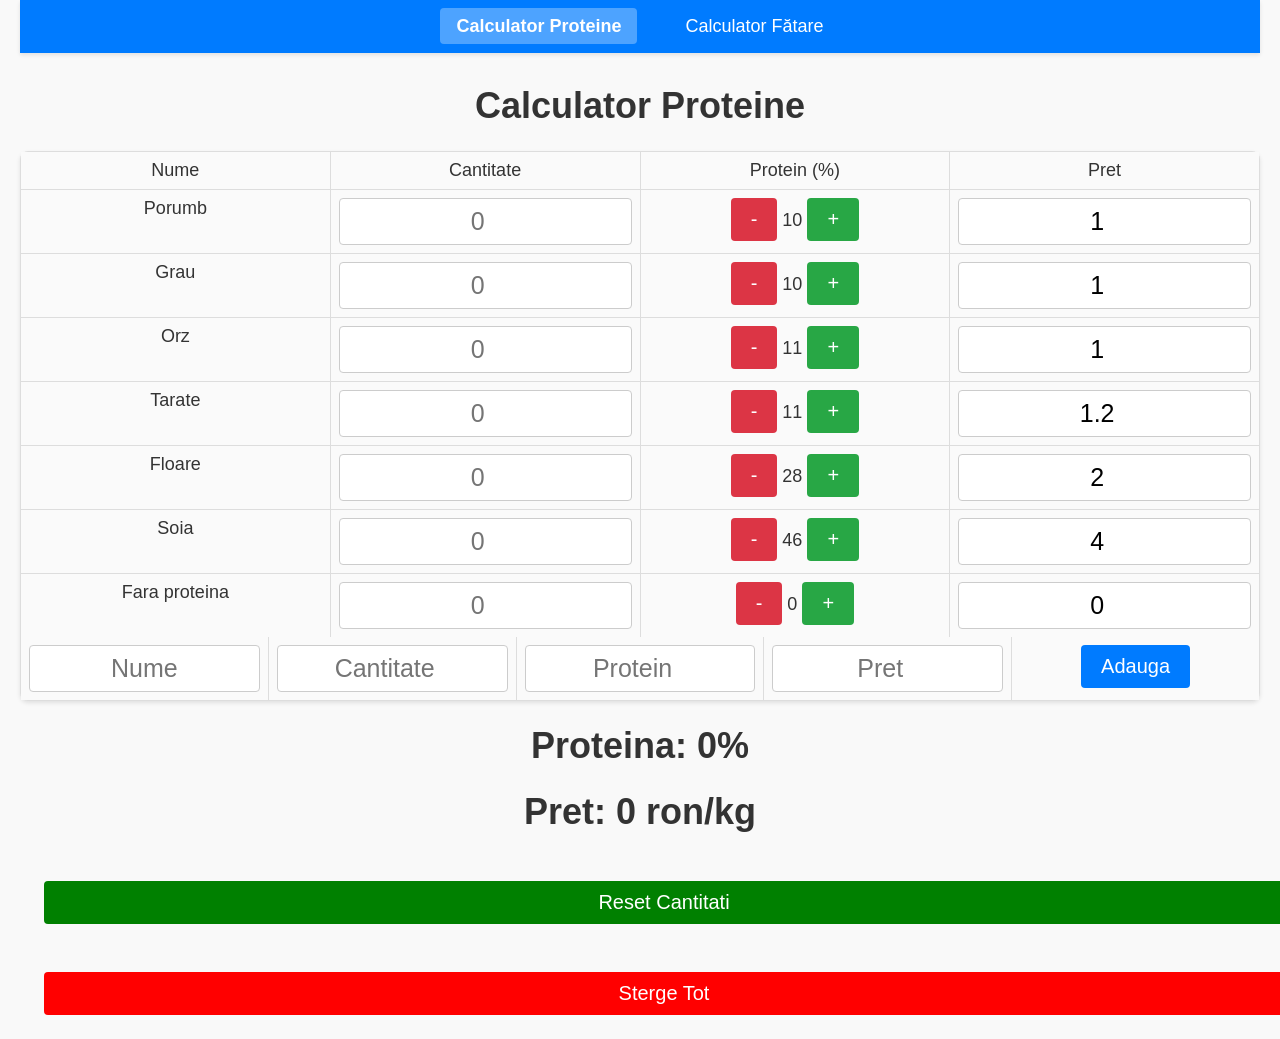
<file: index.html>
<!DOCTYPE html>
<html lang="ro">
<head>
    <meta http-equiv="Content-Type" content="text/html; charset=UTF-8">
    <meta name="viewport" content="width=device-width, initial-scale=1.0">
    <link rel="stylesheet" href="styles.css">
    <script src="script.js" defer></script>
    <title>Calculator Proteine</title>
    
</head>
<body>
    <nav class="navbar">
        <ul class="nav-menu">
            <li class="nav-item"><a href="index.html" class="nav-link active">Calculator Proteine</a></li>
            <li class="nav-item"><a href="calculator-data.html" class="nav-link">Calculator Fătare</a></li>
        </ul>
        <div class="hamburger">
            <span class="bar"></span>
            <span class="bar"></span>
            <span class="bar"></span>
        </div>
    </nav>
    <h1>Calculator Proteine</h1>
    <div class="table">
        <div class="row header">
            <div class="cell">Nume</div>
            <div class="cell">Cantitate</div>
            <div class="cell">Protein (%)</div>
            <div class="cell">Pret</div>
        </div>
        <div id="products-container"></div>
        <div class="row" id="add-form-container">
            <div class="cell">
                <input type="text" id="product-name" placeholder="Nume">
            </div>
            <div class="cell">
                <input type="number" id="product-quantity" placeholder="Cantitate">
            </div>
            <div class="cell">
                <input type="number" id="product-protein" placeholder="Protein">
            </div>
            <div class="cell">
                <input type="number" id="product-price" placeholder="Pret">
            </div>
            <div class="cell">
                <button id="add-button" class="myButton">Adauga</button>
            </div>
        </div>
    </div>   
    <div id="percents-container">
        <h1 id="protein-percent">Proteina: 0%</h1>
        <h1 id="price-per-kg">Pret: 0 ron/kg</h1>
    </div>
    <div id="bottom-buttons-container">
        <button id="reset-quantities-button" class="myButton">Reset Cantitati</button>
        <button id="reset-button" class="myButton">Sterge Tot</button>
    </div>
</body>
</html>
</file>
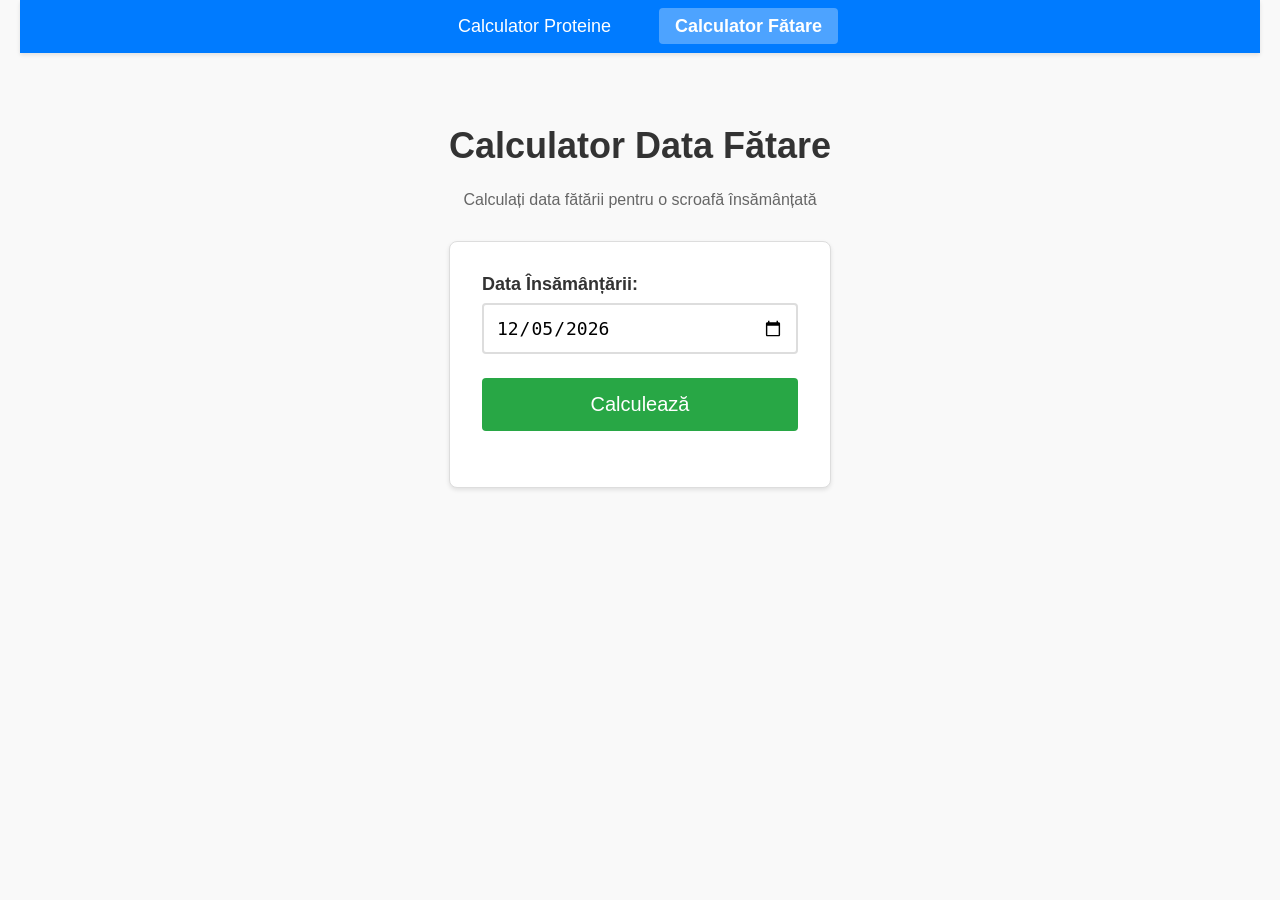
<file: calculator-data.html>
<!DOCTYPE html>
<html lang="ro">
<head>
    <meta http-equiv="Content-Type" content="text/html; charset=UTF-8">
    <meta name="viewport" content="width=device-width, initial-scale=1.0">
    <link rel="stylesheet" href="styles.css">
    <script src="date-calculator.js" defer></script>
    <title>Calculator Data Fătare</title>
</head>
<body>
    <nav class="navbar">
        <ul class="nav-menu">
            <li class="nav-item"><a href="index.html" class="nav-link">Calculator Proteine</a></li>
            <li class="nav-item"><a href="calculator-data.html" class="nav-link active">Calculator Fătare</a></li>
        </ul>
        <div class="hamburger">
            <span class="bar"></span>
            <span class="bar"></span>
            <span class="bar"></span>
        </div>
    </nav>
    
    <div class="date-calculator-container">
        <h1>Calculator Data Fătare</h1>
        <p class="description">Calculați data fătării pentru o scroafă însămânțată</p>
        
        <div class="calculator-card">
            <div class="input-group">
                <label for="insemination-date">Data Însămânțării:</label>
                <input type="date" id="insemination-date" class="date-input">
            </div>
            
            <button id="calculate-button" class="myButton calculate-btn">Calculează</button>
            
            <div id="result-container" class="result-container hidden">
                <h2>Rezultat:</h2>
                <div class="result-box">
                    <p class="result-label">Data Fătării Estimate:</p>
                    <p id="farrowing-date" class="result-date"></p>
                </div>
                <p class="info-text">
                    <strong>Notă:</strong> Perioada de gestație pentru o scroafă este de aproximativ 114 zile (3 luni, 3 săptămâni și 3 zile).
                </p>
            </div>
        </div>
    </div>
</body>
</html>
</file>
<file: styles.css>
html, body {
    height: 100%;
}

body {
    font-family: Arial, sans-serif;
    margin: 0;
    padding: 0;
    text-align: center;
    font-size: 18px;
    display: flex;
    flex-direction: column;
    min-height: 100vh;
    background-color: #f9f9f9;
    color: #333;
}

/* Navigation Menu Styles */
.navbar {
    background-color: #007bff;
    padding: 1rem 2rem;
    box-shadow: 0 2px 4px rgba(0, 0, 0, 0.1);
    position: relative;
}

.nav-menu {
    display: flex;
    justify-content: center;
    align-items: center;
    gap: 2rem;
    list-style: none;
    margin: 0;
    padding: 0;
}

.nav-item {
    margin: 0;
}

.nav-link {
    color: white;
    text-decoration: none;
    padding: 0.5rem 1rem;
    border-radius: 4px;
    transition: background-color 0.3s ease;
    font-size: 18px;
    font-weight: 500;
}

.nav-link:hover {
    background-color: rgba(255, 255, 255, 0.2);
}

.nav-link.active {
    background-color: rgba(255, 255, 255, 0.3);
    font-weight: bold;
}

.hamburger {
    display: none;
    flex-direction: column;
    justify-content: center;
    align-items: center;
    cursor: pointer;
    position: absolute;
    right: 1rem;
    top: 50%;
    transform: translateY(-50%);
    padding: 12px;
    background-color: rgba(255, 255, 255, 0.1);
    border-radius: 6px;
    transition: background-color 0.3s ease;
    z-index: 1001;
    /* Minimum touch target size */
    min-width: 48px;
    min-height: 48px;
}

.hamburger:hover {
    background-color: rgba(255, 255, 255, 0.2);
}

.hamburger:active {
    background-color: rgba(255, 255, 255, 0.3);
}

.hamburger .bar {
    width: 28px;
    height: 3px;
    background-color: white;
    margin: 4px 0;
    transition: all 0.3s ease;
    border-radius: 2px;
}

/* Menu Overlay */
.menu-overlay {
    display: none;
    position: fixed;
    top: 0;
    left: 0;
    width: 100%;
    height: 100%;
    background-color: rgba(0, 0, 0, 0.5);
    z-index: 999;
    opacity: 0;
    transition: opacity 0.3s ease;
}

.menu-overlay.active {
    display: block;
    opacity: 1;
}

/* Mobile Menu */
@media (max-width: 768px) {
    .navbar {
        padding: 1rem;
    }
    
    .hamburger {
        display: flex;
    }
    
    .nav-menu {
        position: fixed;
        left: -100%;
        top: 3.5rem;
        flex-direction: column;
        background-color: #007bff;
        width: 100%;
        max-width: 100%;
        text-align: center;
        transition: left 0.3s ease;
        box-shadow: 0 10px 27px rgba(0, 0, 0, 0.2);
        gap: 0;
        z-index: 1000;
        overflow-y: auto;
        max-height: calc(100vh - 3.5rem);
    }
    
    .nav-menu.active {
        left: 0;
    }
    
    .nav-item {
        width: 100%;
        border-bottom: 1px solid rgba(255, 255, 255, 0.15);
    }
    
    .nav-item:last-child {
        border-bottom: none;
    }
    
    .nav-link {
        display: block;
        padding: 1.25rem 1rem;
        font-size: 20px;
        /* Better touch target */
        min-height: 56px;
        display: flex;
        align-items: center;
        justify-content: center;
        transition: all 0.2s ease;
    }
    
    .nav-link:active {
        background-color: rgba(255, 255, 255, 0.15);
        transform: scale(0.98);
    }
    
    .nav-link.active {
        background-color: rgba(255, 255, 255, 0.25);
    }
    
    /* Prevent body scroll when menu is open */
    body.menu-open {
        overflow: hidden;
    }
    
    .hamburger.active .bar:nth-child(1) {
        transform: rotate(-45deg) translate(-8px, 6px);
    }
    
    .hamburger.active .bar:nth-child(2) {
        opacity: 0;
        transform: translateX(-20px);
    }
    
    .hamburger.active .bar:nth-child(3) {
        transform: rotate(45deg) translate(-8px, -6px);
    }
}

body > h1 {
    margin-top: 2rem;
}

body > * {
    margin-left: 20px;
    margin-right: 20px;
}

.table {
    display: inline-block;
    width: auto;
    background-color: #fff;
    border: 1px solid #ddd;
    border-radius: 8px;
    box-shadow: 0 2px 4px rgba(0, 0, 0, 0.1);
}
.row {
    display: flex;
    width: 100%;
    border-bottom: 1px solid #ddd;
}

.row:last-child {
    border-bottom: none;
}

.cell {
    flex: 1;
    padding: 8px;
    border-right: 1px solid #ddd;
    background-color: #fafafa;
}

.cell:last-child {
    border-right: none;
}


input[type="number"], input[type="text"] {
    width: 100%;
    box-sizing: border-box;
    font-size: 25px;
    text-align: center;
    border: 1px solid #ccc;
    border-radius: 4px;
    padding: 8px;
}


#reset-button {
    background-color: #ff0000;
    color: #fff;
}
#reset-quantities-button {
    background-color: #008000;
    color: #fff;
}
.bottom-buttons-container {
    /* Ensures buttons are centered and one above the other*/
    display: flex;
    justify-content: center;
    align-items: center;
    flex-direction: column;
    margin-top: 10px;
}

#reset-button,
#reset-quantities-button {
    flex: 1;
    width: 100%;
    color: #fff;
    border: none;
    border-radius: 4px;
    font-size: 20px;
    cursor: pointer;
    transition: background-color 0.3s ease;
    margin: 1.2em;
}

#reset-button:hover {
    background-color: #cc0000;
}

.minus-button, .plus-button {
    background-color: #28a745;
    color: #fff;
    border: none;
    border-radius: 4px;
    padding: 10px 20px;
    font-size: 20px;
    cursor: pointer;
    transition: background-color 0.3s ease, transform 0.2s ease;
}

.minus-button:hover, .plus-button:hover {
    background-color: #218838;
    transform: scale(1.05);
}

.minus-button {
    background-color: #dc3545;
}

.minus-button:hover {
    background-color: #c82333;
}

.myButton {
    border: none;
    border-radius: 4px;
    padding: 10px 20px;
    font-size: 20px;
    cursor: pointer;
    transition: background-color 0.3s ease;
}

#add-button {
    background-color: #007bff;
    color: #fff;
}

@media (max-width: 650px) {
    #add-button {
        width: 100%;
        transform: translateX(-50%);
    }
    .minus-button, .plus-button {
        min-width: 44px; /* Ensures buttons are large enough for touch */
        min-height: 44px; /* Ensures buttons are large enough for touch */
        padding: 10px; /* Adjust padding for smaller screens */
    }

    .percent-cell {
        display: flex;
        justify-content: center;
        align-items: center;
    }

    .minus-button, .plus-button {
        margin: 0 10px; /* Adds more space between buttons and text */
    }
    .row {
        flex-direction: column;
        border: 1px solid #ccc;
        margin-bottom: 5px;
    }

    .header {
        display: none;
    }

    .cell {
        border: none;
        border-bottom: 1px solid #eee;
        position: relative;
        padding-left: 50%;
        text-align: center;
        font-size: 25px; /* Increased font size for better readability */
        background-color: #fafafa;
    }

    .cell:before {
        position: absolute;
        top: 6px;
        left: 6px;
        width: 45%;
        padding-right: 10px;
        white-space: nowrap;
        text-align: left;
        font-weight: bold;
        font-size: 20px; /* Increased font size for better readability */
        color: #007bff;
    }

    .cell:nth-of-type(2):before { content: "Cantitate"; }
    .cell:nth-of-type(3):before { content: "Protein (%)"; }
    .cell:nth-of-type(4):before { content: "Pret"; }

    .namecell {
        text-align: left;
        font-weight: bold;
        transform: translateX(-10%);
        font-size: 25px; /* Increased font size for better readability */
        color: #ff4500; /* Changed to a more vibrant title color */
    }
}
/* Date Calculator Styles */
.date-calculator-container {
    max-width: 600px;
    margin: 2rem auto;
    padding: 1rem;
}

.calculator-card {
    background-color: #fff;
    border: 1px solid #ddd;
    border-radius: 8px;
    padding: 2rem;
    box-shadow: 0 2px 4px rgba(0, 0, 0, 0.1);
}

.description {
    color: #666;
    font-size: 16px;
    margin-bottom: 2rem;
}

.input-group {
    margin-bottom: 1.5rem;
    text-align: left;
}

.input-group label {
    display: block;
    margin-bottom: 0.5rem;
    font-weight: bold;
    color: #333;
    font-size: 18px;
}

.date-input {
    width: 100%;
    padding: 12px;
    font-size: 18px;
    border: 2px solid #ddd;
    border-radius: 4px;
    box-sizing: border-box;
    transition: border-color 0.3s ease;
}

.date-input:focus {
    outline: none;
    border-color: #007bff;
}

.calculate-btn {
    width: 100%;
    background-color: #28a745;
    color: white;
    padding: 15px;
    font-size: 20px;
    margin-bottom: 1.5rem;
}

.calculate-btn:hover {
    background-color: #218838;
}

.result-container {
    margin-top: 2rem;
    padding: 1.5rem;
    background-color: #f8f9fa;
    border-radius: 8px;
    border: 2px solid #28a745;
}

.result-container.hidden {
    display: none;
}

.result-container h2 {
    color: #28a745;
    margin-top: 0;
    margin-bottom: 1rem;
}

.result-box {
    background-color: white;
    padding: 1.5rem;
    border-radius: 6px;
    margin-bottom: 1rem;
    box-shadow: 0 1px 3px rgba(0, 0, 0, 0.1);
}

.result-label {
    font-size: 16px;
    color: #666;
    margin-bottom: 0.5rem;
}

.result-date {
    font-size: 28px;
    font-weight: bold;
    color: #28a745;
    margin: 0;
}

.info-text {
    font-size: 14px;
    color: #666;
    line-height: 1.6;
    text-align: left;
    margin: 0;
}

@media (max-width: 768px) {
    .date-calculator-container {
        padding: 1rem;
    }
    
    .calculator-card {
        padding: 1.5rem;
    }
    
    .result-date {
        font-size: 24px;
    }
}
</file>
